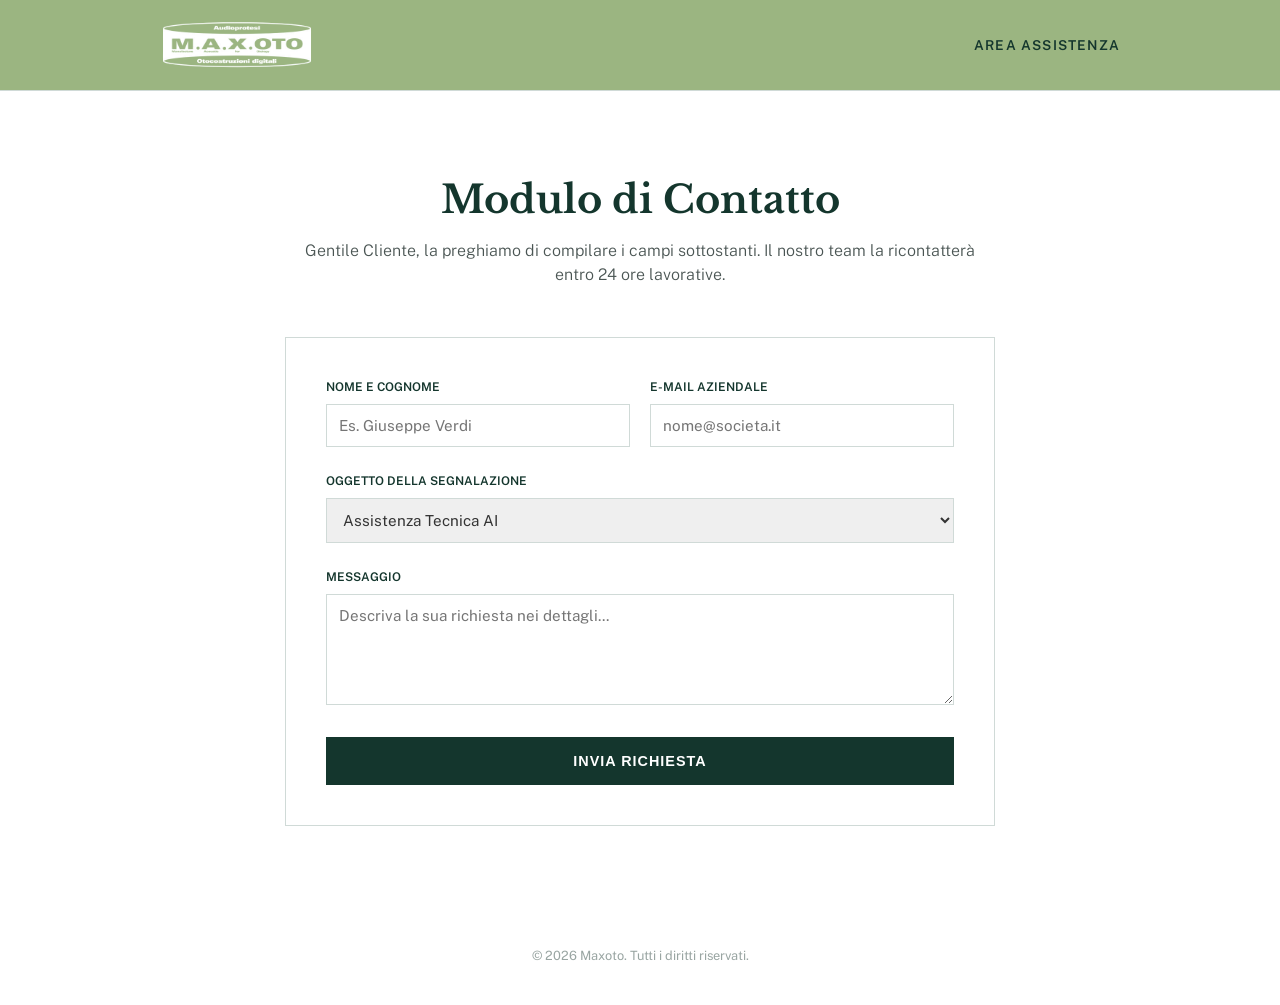
<file: index.html>
<!DOCTYPE html>
<html lang="it">
<head>
    <meta charset="UTF-8">
    <meta name="viewport" content="width=device-width, initial-scale=1.0">
    <title>Supporto Clienti | Maxoto</title>
    <link rel="stylesheet" href="style.css">
    <link href="https://fonts.googleapis.com/css2?family=Libre+Baskerville:ital@0;1&family=Public+Sans:wght@300;400;600&display=swap" rel="stylesheet">
</head>
<body>

    <header class="navbar">
        <div class="container navbar-container">
            <img src="logo.png" alt="Maxoto" class="brand-logo">
            <span class="support-label">Area Assistenza</span>
        </div>
    </header>

    <main class="page-content">
        <div class="container container-narrow">
            <div class="intro-text">
                <h1>Modulo di Contatto</h1>
                <p>Gentile Cliente, la preghiamo di compilare i campi sottostanti. Il nostro team la ricontatterà entro 24 ore lavorative.</p>
            </div>

            <section class="form-box">
                <form action="#">
                    <div class="form-grid">
                        <div class="input-field">
                            <label>Nome e Cognome</label>
                            <input type="text" placeholder="Es. Giuseppe Verdi" required>
                        </div>
                        <div class="input-field">
                            <label>E-mail Aziendale</label>
                            <input type="email" placeholder="nome@societa.it" required>
                        </div>
                    </div>

                    <div class="input-field">
                        <label>Oggetto della Segnalazione</label>
                        <select>
                            <option>Assistenza Tecnica AI</option>
                            <option>Informazioni Commerciali</option>
                            <option>Problemi di Fatturazione</option>
                            <option>Supporto Tecnico Generale</option>
                        </select>
                    </div>

                    <div class="input-field">
                        <label>Messaggio</label>
                        <textarea rows="5" placeholder="Descriva la sua richiesta nei dettagli..."></textarea>
                    </div>

                    <button type="submit" class="submit-button">Invia Richiesta</button>
                </form>
            </section>
        </div>
    </main>

    <footer class="footer">
        <div class="container">
            <p>&copy; 2026 Maxoto. Tutti i diritti riservati.</p>
        </div>
    </footer>

</body>
</html>
</file>
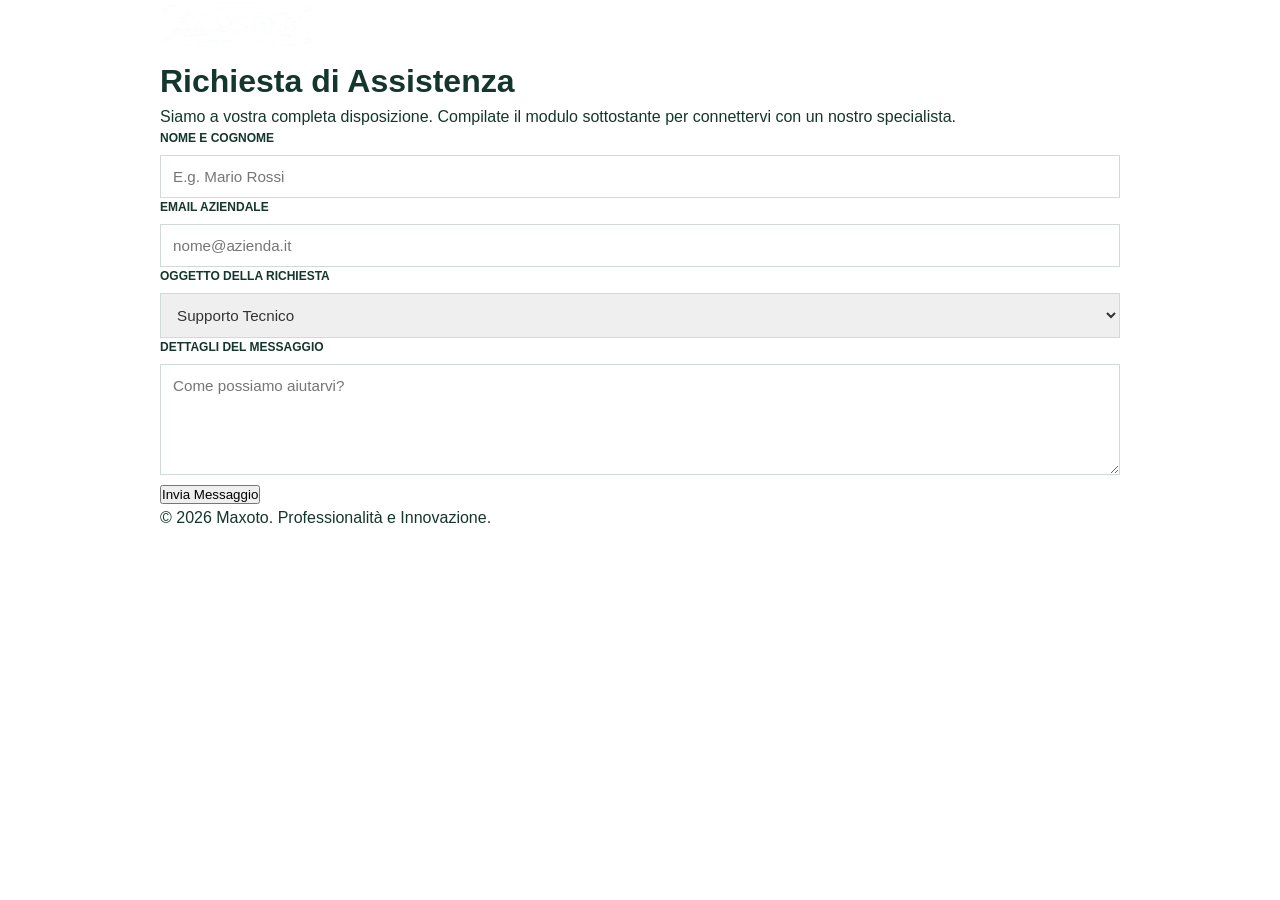
<file: iqndex.html>
<!DOCTYPE html>
<html lang="it">
<head>
    <meta charset="UTF-8">
    <meta name="viewport" content="width=device-width, initial-scale=1.0">
    <title>Centro Assistenza Clienti | Maxoto</title>
    <link rel="stylesheet" href="style.css">
    <link href="https://fonts.googleapis.com/css2?family=Lora:ital,wght@0,400;1,400&family=Montserrat:wght@300;400;600&display=swap" rel="stylesheet">
</head>
<body>

    <header class="main-header">
        <div class="container">
            <img src="logo.png" alt="Maxoto Logo" class="brand-logo">
        </div>
    </header>

    <div class="page-wrapper">
        <main class="container">
            <header class="form-header">
                <h1>Richiesta di Assistenza</h1>
                <p>Siamo a vostra completa disposizione. Compilate il modulo sottostante per connettervi con un nostro specialista.</p>
            </header>

            <section class="support-card">
                <form action="#" method="POST">
                    <div class="input-row">
                        <div class="input-group">
                            <label>Nome e Cognome</label>
                            <input type="text" name="full_name" placeholder="E.g. Mario Rossi" required>
                        </div>
                        <div class="input-group">
                            <label>Email Aziendale</label>
                            <input type="email" name="email" placeholder="nome@azienda.it" required>
                        </div>
                    </div>

                    <div class="input-group">
                        <label>Oggetto della Richiesta</label>
                        <select name="category">
                            <option value="tech">Supporto Tecnico</option>
                            <option value="billing">Amministrazione e Fatturazione</option>
                            <option value="sales">Informazioni Commerciali</option>
                            <option value="other">Altro</option>
                        </select>
                    </div>

                    <div class="input-group">
                        <label>Dettagli del Messaggio</label>
                        <textarea name="message" rows="5" placeholder="Come possiamo aiutarvi?" required></textarea>
                    </div>

                    <button type="submit" class="submit-btn">Invia Messaggio</button>
                </form>
            </section>
        </main>
    </div>

    <footer class="simple-footer">
        <div class="container">
            <p>&copy; 2026 Maxoto. Professionalità e Innovazione.</p>
        </div>
    </footer>

</body>
</html>
</file>
<file: style.css>
/* Professional Green Palette */
:root {
    --nav-light-green: #9BB581; /* Light Green for Navbar */
    --deep-green: #14362d;      /* Deep Green for text/buttons */
    --border-soft: #d0dad7;     /* Subtle border */
    --body-bg: #ffffff;
    --text-gray: #4a5553;
}

* {
    margin: 0;
    padding: 0;
    box-sizing: border-box;
}

body {
    font-family: 'Public Sans', sans-serif;
    background-color: var(--body-bg);
    color: var(--deep-green);
    line-height: 1.5;
}

.container {
    max-width: 1000px;
    margin: 0 auto;
    padding: 0 20px;
}

.container-narrow {
    max-width: 750px;
}

/* Navbar with Light Green Container */
.navbar {
    background-color: var(--nav-light-green);
    padding: 20px 0;
    border-bottom: 1px solid var(--border-soft);
}

.navbar-container {
    display: flex;
    justify-content: space-between;
    align-items: center;
}

.brand-logo {
    height: 50px; /* Your gray logo will look very clean on the light green bg */
    width: auto;
}

.support-label {
    font-size: 0.85rem;
    font-weight: 600;
    text-transform: uppercase;
    letter-spacing: 1.2px;
    color: var(--deep-green);
}

/* Main Content */
.page-content {
    padding: 80px 0;
}

.intro-text {
    text-align: center;
    margin-bottom: 50px;
}

.intro-text h1 {
    font-family: 'Libre Baskerville', serif;
    font-size: 2.4rem;
    margin-bottom: 10px;
    color: var(--deep-green);
}

.intro-text p {
    color: var(--text-gray);
    font-weight: 300;
}

/* Professional Form Box */
.form-box {
    background: #fff;
    padding: 40px;
    border: 1px solid var(--border-soft);
}

.form-grid {
    display: grid;
    grid-template-columns: 1fr 1fr;
    gap: 20px;
}

.input-field {
    margin-bottom: 25px;
}

label {
    display: block;
    font-size: 0.75rem;
    font-weight: 600;
    text-transform: uppercase;
    margin-bottom: 8px;
    color: var(--deep-green);
}

input, select, textarea {
    width: 100%;
    padding: 12px;
    border: 1px solid var(--border-soft);
    font-family: 'Public Sans', sans-serif;
    font-size: 0.95rem;
    color: #333;
    transition: all 0.2s ease;
}

input:focus, select:focus, textarea:focus {
    outline: none;
    border-color: var(--deep-green);
    background-color: #fcfdfd;
}

/* Professional Button */
.submit-button {
    width: 100%;
    background-color: var(--deep-green);
    color: white;
    border: none;
    padding: 16px;
    font-size: 0.9rem;
    font-weight: 600;
    text-transform: uppercase;
    letter-spacing: 1px;
    cursor: pointer;
    transition: background 0.3s;
}

.submit-button:hover {
    background-color: #0b221c;
}

/* Footer */
.footer {
    text-align: center;
    padding: 40px 0;
    font-size: 0.8rem;
    color: #99a5a2;
}

/* Mobile Layout */
@media (max-width: 600px) {
    .form-grid {
        grid-template-columns: 1fr;
    }
}
</file>
